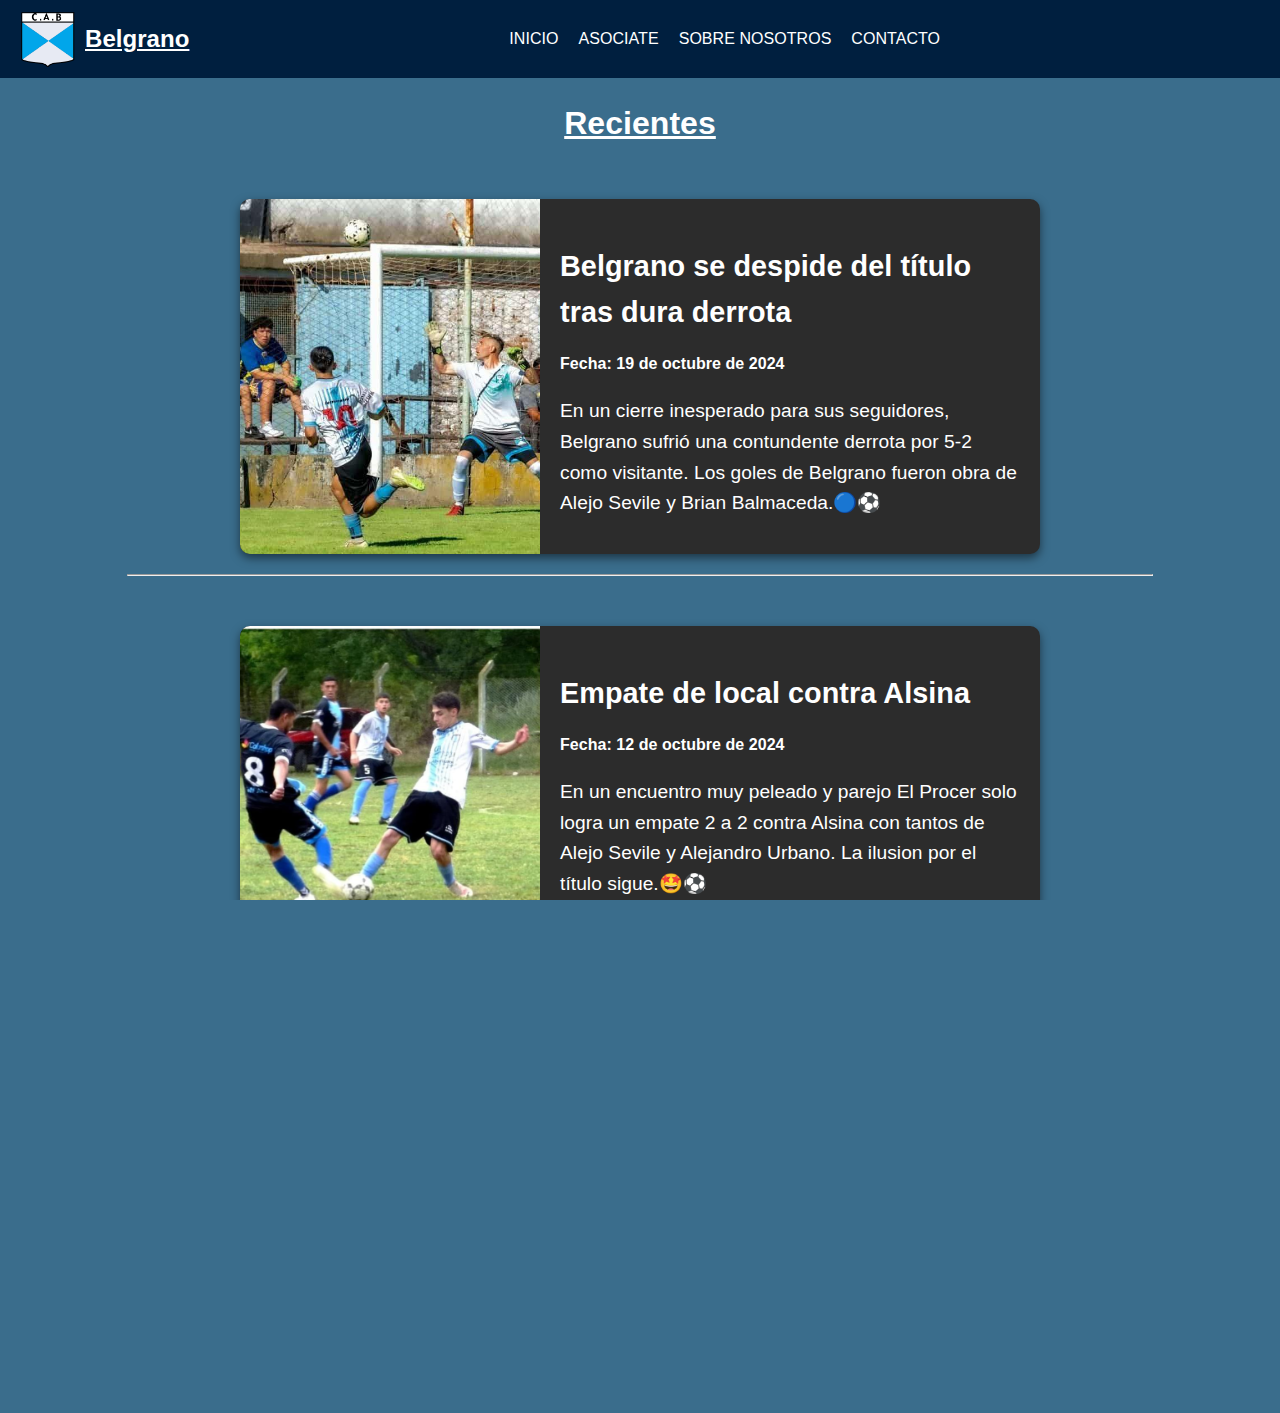
<file: index.html>
<!DOCTYPE html>
<html lang="en">
<head>
  <meta charset="UTF-8">
  <meta name="viewport" content="width=device-width, initial-scale=1.0">
  <link rel="icon" href="images/favicon.ico" type="image/x-icon">
  <link rel="apple-touch-icon" href="/images/escudo.png">
  <link rel="stylesheet" href="styles/styles.css">
  <title>Belgrano de Morse</title>
</head>
<body>

  <!--HEADER DE LA PAGINA ENTERA-->    
  <header>
    <a href="index.html">
      <div class="logo">
        <img src="/images/escudo.png" alt="escudo" class="logo1"> 
        <h2 class="logo-title">Belgrano</h2> 
      </div>
    </a>
    
    <!-- Checkbox para el menú hamburguesa -->
    <input type="checkbox" id="menu-toggle" class="menu-toggle">
    <label for="menu-toggle" class="hamburguesa">&#9776;</label>
  
    <nav class="menu">
      <div class="menu-center">
        <a href="index.html" class="text-center">Inicio</a>
        <a href="asociate.html" class="text-center">Asociate</a>
        <a href="nosotros.html" class="text-center">Sobre nosotros</a>
        <a href="contacto.html" class="text-center">Contacto</a>
      </div>
    </nav>
  </header>
  



<!--Articulos--> 
<h1 class="recientes">Recientes</h1>
<div class="event-container">
  <div class="event-item">
      <img src="images/AlsinaPerdido.jpg" alt="Imagen" class="event-image">
      <div class="event-content">
          <h2 class="event-title">Belgrano se despide del título tras dura derrota</h2>
          <p class="event-date">Fecha: 19 de octubre de 2024</p>
          <p class="event-description">
            En un cierre inesperado para sus seguidores, Belgrano sufrió una contundente derrota por 5-2 como visitante.
            Los goles de Belgrano fueron obra de Alejo Sevile y Brian Balmaceda.🔵⚽
          </p>
      </div>
  </div>
</div>
<hr>
<div class="event-container">
  <div class="event-item">
      <img src="/images/AlsinaEmpate.jpg" alt="Imagen" class="event-image">
      <div class="event-content">
          <h2 class="event-title">Empate de local contra Alsina</h2>
          <p class="event-date">Fecha: 12 de octubre de 2024</p>
          <p class="event-description">
            En un encuentro muy peleado y parejo El Procer solo logra un empate 2 a 2 contra Alsina
            con tantos de Alejo Sevile y Alejandro Urbano. La ilusion por el título sigue.🤩⚽

          </p>
      </div>
  </div>
</div>
<hr>
<div class="event-container">
  <div class="event-item">
      <img src="images/vueltaZavalia.jpg" alt="Imagen" class="event-image">
      <div class="event-content">
          <h2 class="event-title">Victoria 2 a 0 en la vuelta</h2>
          <p class="event-date">Fecha: 5 de octubre de 2024</p>
          <p class="event-description">
            Luego de ganar la ida de local 2 a 0, El Procer logró imponerse de visitante 2 a 1 con goles de 
            José Cianfagna y Alejo Sevile para asi lograr la clasificacion a semifinales.⚽⚽
          </p>
      </div>
  </div>
</div>





<br>
<!--Footer-->
<footer>
  <div class="footer-text">
    <p>© 2024 Club Atletico Belgrano de Morse. Todos los derechos reservados.</p>
  </div>
  <div class="footer-icons">
    <a href="https://www.facebook.com/belgrano.demorse" target="_blank"><img src="icons/facebook.png" alt="facebook logo"></a>
    <a href="https://www.instagram.com/clubelgranodemorse/" target="_blank"><img src="icons/instagram.png" alt="instagram logo"></a>

  </div>

</footer>

</body>
</html>
</file>
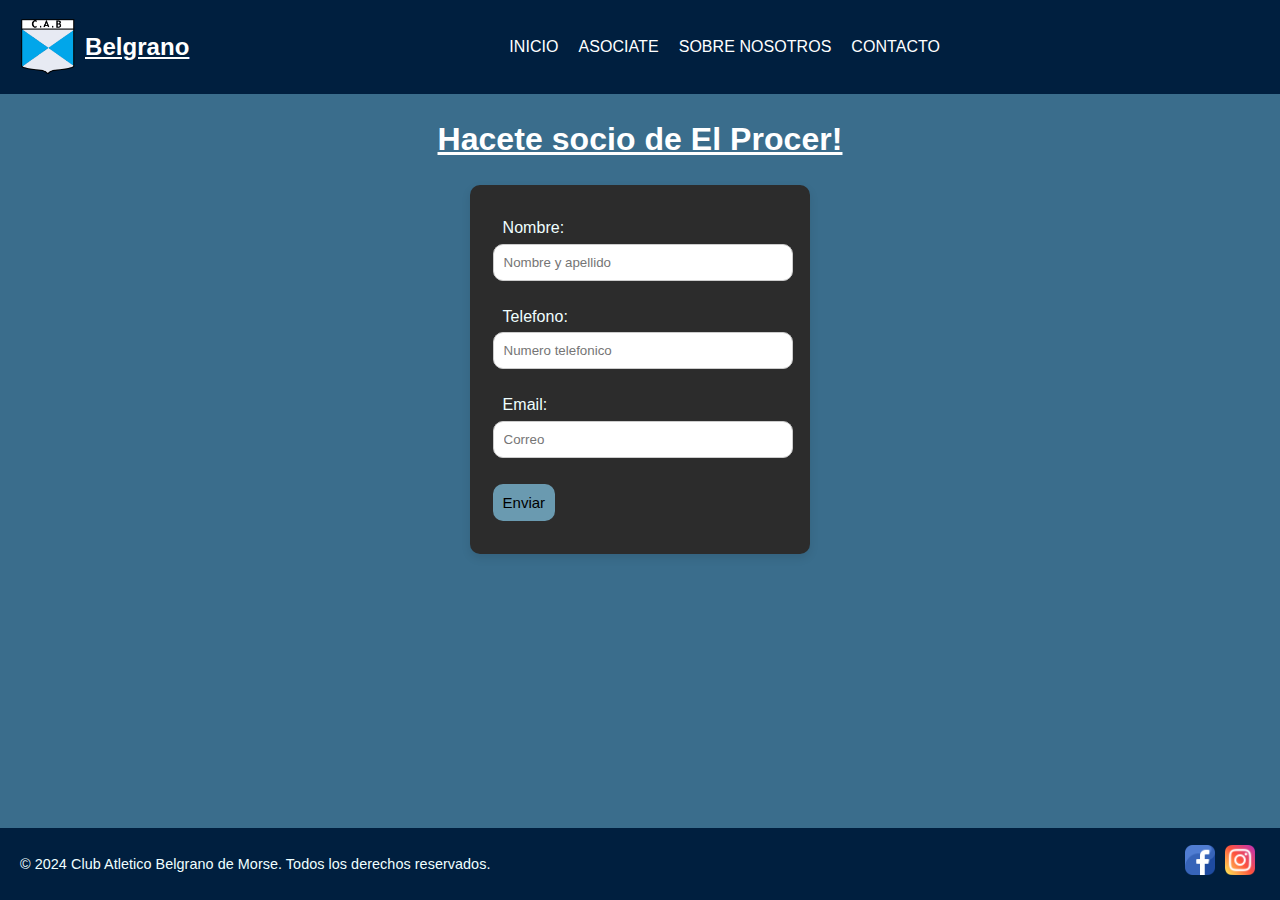
<file: asociate.html>
<!DOCTYPE html>
<html lang="en">
<head>
  <meta charset="UTF-8">
  <meta name="viewport" content="width=device-width, initial-scale=1.0">
  <link rel="icon" href="images/favicon.ico" type="image/x-icon">
  <link rel="apple-touch-icon" href="/images/escudo.png">
  <link rel="stylesheet" href="styles/styles.css">
  <title>Belgrano de Morse</title>
</head>
<body>

  <!--HEADER DE LA PAGINA ENTERA-->    
  <header>
    <a href="index.html">
      <div class="logo">
        <img src="/images/escudo.png" alt="escudo" class="logo1"> 
        <h2 class="logo-title">Belgrano</h2> 
      </div>
    </a>

  <!-- Checkbox para el menú hamburguesa -->
  <input type="checkbox" id="menu-toggle" class="menu-toggle">
  <label for="menu-toggle" class="hamburguesa">&#9776;</label>

  <nav class="menu">
    <div class="menu-center">
      <a href="index.html" class="text-center">Inicio</a>
      <a href="asociate.html" class="text-center">Asociate</a>
      <a href="nosotros.html" class="text-center">Sobre nosotros</a>
      <a href="contacto.html" class="text-center">Contacto</a>
    </div>
  </nav>
</header>

<h1 class="recientes">Hacete socio de El Procer!</h1>

<div class="form-container">
  <form action="correcto.html" method="GET">
    <div class="form-element">
      <label for="">Nombre: </label>
      <input type="text" placeholder="Nombre y apellido" required>
    </div>
    <div class="form-element">
      <label for="">Telefono: </label>
      <input type="number" placeholder="Numero telefonico" required>
    </div>
    <div class="form-element">
      <label for="">Email: </label>
      <input type="email" placeholder="Correo" required>
    </div>
    <div class="form-element">
      <button type="submit">Enviar</button>
    </div>
  </form>
</div>

<br>

<!--Footer-->
<footer>
  <div class="footer-text">
    <p>© 2024 Club Atletico Belgrano de Morse. Todos los derechos reservados.</p>
  </div>
  <div class="footer-icons">
    <a href="https://www.facebook.com/belgrano.demorse" target="_blank"><img src="icons/facebook.png" alt="facebook logo"></a>
    <a href="https://www.instagram.com/clubelgranodemorse/" target="_blank"><img src="icons/instagram.png" alt="instagram logo"></a>

  </div>

</footer>
</body>




</html>
</file>
<file: styles/styles.css>
@import url('https://fonts.cdnfonts.com/css/open-sans');
*{
  font-family: 'Open Sans', sans-serif;
}

html, body {
  overflow-x: hidden;
  width: 100%;
  height: 100%;
  margin: 0 !important;
  padding: 0 !important;
  background-color: #3A6D8C;
  color: black;
  letter-spacing: 0.003em;
  line-height: 1.6;
  box-sizing: border-box;
  display: flex;
  flex-direction: column;
  min-height: 100vh;
}


/* Inicio del header */
header {
  display: flex;
  align-items: center;
  justify-content: space-between;
  height: 94px;
  background: #001F3F;
  padding: 0 20px;
  position: sticky;
  top: 0;
}

.logo {
  display: flex;
  align-items: center;
}

.logo1 {
  width: 55px;
  height: auto;
  margin-right: 10px;
}

.logo-title {
  text-decoration: underline;
  color: white;
}

.menu {
  display: flex;
  width: 100%;
  justify-content: space-between;
  align-items: center;
}

.menu-center {
  display: flex;
  justify-content: center;
  width: 100%;
}

.menu a {
  color: white;
  text-transform: uppercase;
  text-decoration: none;
  padding: 0 10px;
  transition: 0.4s;
}



.recientes {
  text-align: center;
  text-decoration: underline;
  color: white;
  margin: 20px 0;
}

.hamburguesa {
  display: none;
  font-size: 30px;
  color: white;
  cursor: pointer;
}

/* Ocultar el checkbox */
.menu-toggle {
  display: none;
}

/* Menú */
.menu {
  display: flex;
  align-items: center;
  justify-content: space-between;
}


/*Fin del header*/

/* tarjetas */
.event-container {
  display: flex;
  justify-content: center;
  align-items: flex-start;
  padding-top: 20px;
  height: auto;
  width: 100%;
  margin: 0 auto;
  
}

.event-date {
  color: #ffffff;
  font-size: 1em;
  font-weight: bold;
}

.event-item {
  display: flex;  
  background-color: #2c2c2c;
  border-radius: 10px;
  overflow: hidden;
  box-shadow: 0 4px 10px rgba(0, 0, 0, 0.5);
  max-width: 800px;
  margin-top: 10px;
}

.event-image {
  width: 300px;
  height: auto;
  object-fit: cover;
}

/*Tarjetas de sobre nosotros*/
.event-item-about {
  display: flex;
  flex-direction: column; /* Organiza el contenido en columna */
  background-color: #2c2c2c;
  border-radius: 10px;
  overflow: hidden;
  box-shadow: 0 4px 10px rgba(0, 0, 0, 0.5);
  max-width: 800px;
  margin-top: 10px;
}

.event-image-about {
  width: 100%; /* Asegura que la imagen ocupe el ancho completo */
  height: auto;
  object-fit: cover;
}

.mailto {
  color: #0159b1;
  text-decoration: none;
}

.mailto:hover {
  text-decoration: underline;
}

.event-content {
  padding: 20px;
}

.event-title {
  font-size: 1.8rem;
  margin-bottom: 10px;
  color: #fff;
}


.event-description {
  font-size: 1.2rem;
  margin-bottom: 15px;
  color: white;
}

hr {
  background-color: white;
  width: 80%;
  height: 3px;
  margin-top: 20px;
  margin-bottom: 20px;
  
}


/* Contenedor para centrar el formulario */
.form-container {
  top: 0;
  display: flex;
  justify-content: center; /* Centra horizontalmente */
  align-items: center; /* Centra verticalmente */
}


/* Formulario */
form {
  top: 0;
  display: flex; 
  flex-direction: column; /* Organiza los elementos en columna */
  align-items: center; /* Centra horizontalmente los elementos del formulario */
  padding: 20px;
  background-color: #2c2c2c; 
  border-radius: 10px; 
  box-shadow: 0 4px 10px rgba(0, 0, 0, 0.1);
}

.form-element {
  margin: 10px 0; 
  width: 100%;
}

input {
  padding: 10px;
  margin: 3px;
  border-radius: 10px;
  border: 1px solid #ccc;
  max-width: 300px;
  width: 100%;
  box-sizing: border-box;
}

button {
  border: 0;
  border-radius: 10px;
  background: #6A9AB0;
  font-size: 15px;
  padding: 10px;
  margin: 3px;
  cursor: pointer;
  
  box-sizing: border-box;
}

button:hover {
  background: #001F3F;
}

label {
  padding: 10px;
  margin: 3px;
  max-width: 300px;
  width: 100%;
  box-sizing: border-box;
  color: azure;
}
/* Footer */
footer {
  background-color: #001F3F;
  display: flex;
  justify-content: space-between;
  align-items: center;
  padding: 10px 20px; /* Reduce el padding para hacer el footer más bajo */
  margin-top: auto; /* Empuja el footer hacia abajo */
}

.footer-text {
  color: azure;
  font-size: 0.9rem; /* Ajusta el tamaño de la fuente si es necesario */
}

.footer-icons {
  display: flex;
}


.footer-icons img {
  padding: 5px; /* Reduce el espacio alrededor de los iconos */
  height: 30px; /* Reduce el tamaño de los iconos */
  width: 30px;
}

.contact-content {
  padding: 20px;
}

/*Media query para que solo se aplique la animacion del header en desktop*/
@media (min-width: 576px) {
  .text-center:hover {
    padding: 0 80px;
    transition: padding 0.4s ease;
  }
}


/*Movil*/
@media (max-width: 575.98px) {
  /* Mostrar el ícono del menú hamburguesa */
  .hamburguesa {
    display: block;
    position: absolute; /* Hacemos que la hamburguesa flote */
    left: 80%; /* Alineamos a la derecha del header */
    top: 15px; /* Ajusta la altura del ícono dentro del header */
  }

  /* Ocultar menú inicialmente */
  .menu {
    display: none;
    flex-direction: column;
    background-color: #001F3F;
    position: absolute;
    top: 94px;
    left: 0;
    width: 100%;
  }

  /* Mostrar menú al hacer click en el ícono */
  .menu-toggle:checked + .hamburguesa + .menu {
    display: flex;
  }

  /* Alinear elementos en una columna */
  .menu-center {
    display: flex;
    flex-direction: column; /* Apilar verticalmente */
  }

  .menu-center a {
    padding: 15px;
    border-bottom: 1px solid white;
    width: 100%;
  }



  header {
    width: 100%;
    padding: 10px;
  }
  .event-item {
    display: grid;
    background-color: #2c2c2c;
    border-radius: 10px;
    overflow: hidden;
    box-shadow: 0 4px 10px rgba(0, 0, 0, 0.5);
    margin-top: 10px;
    width: 95%;

  }
  .event-title {
    /* arriba | derecha | abajo | izquierda */
    padding-left: 10px;
  }
  .event-date {
    color: #ffffff;
    font-size: 1em;
    font-weight: bold;
    text-align: left; /* Asegura la alineación a la izquierda */
    margin: 0; /* Elimina márgenes indeseados */
    padding: 10px;
  }


 
  .event-description {
    padding: 10px;
  }

  .event-image {
    width: 100%;
    height: auto;
  }


}
</file>
